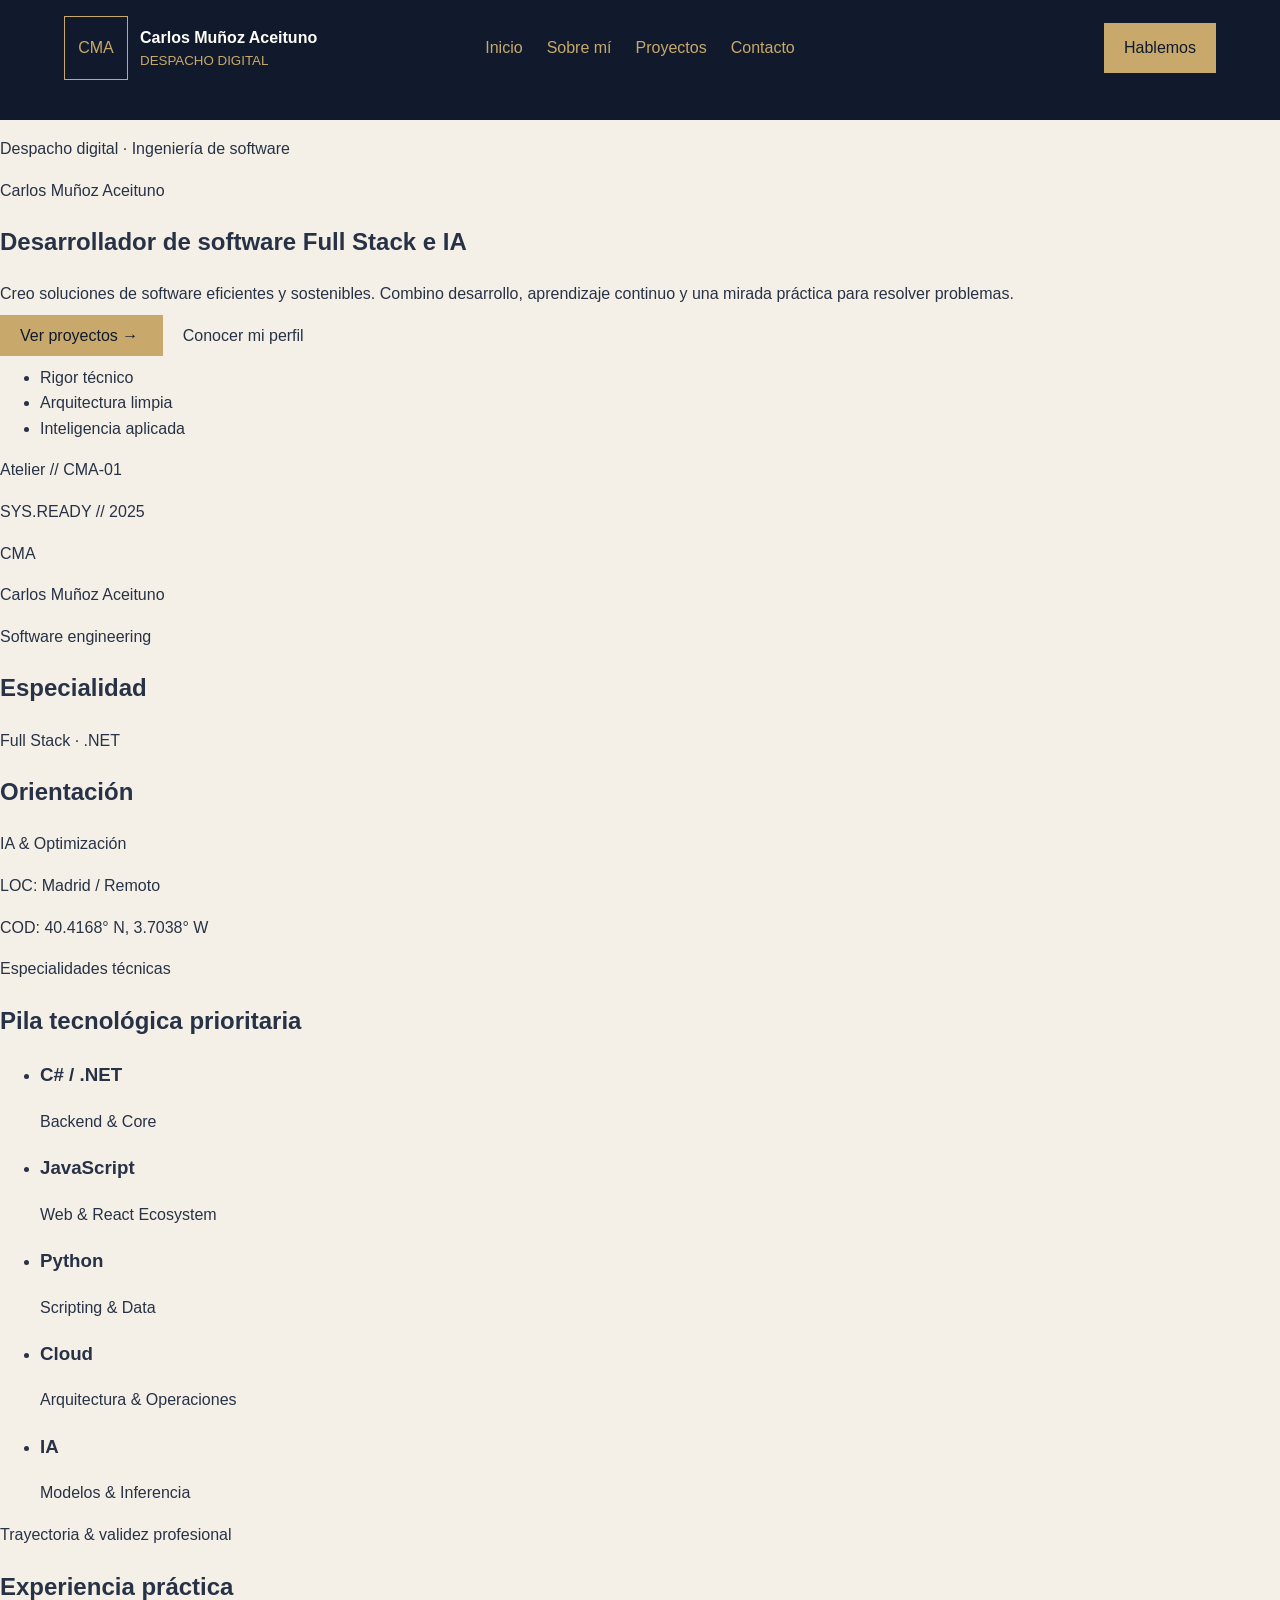
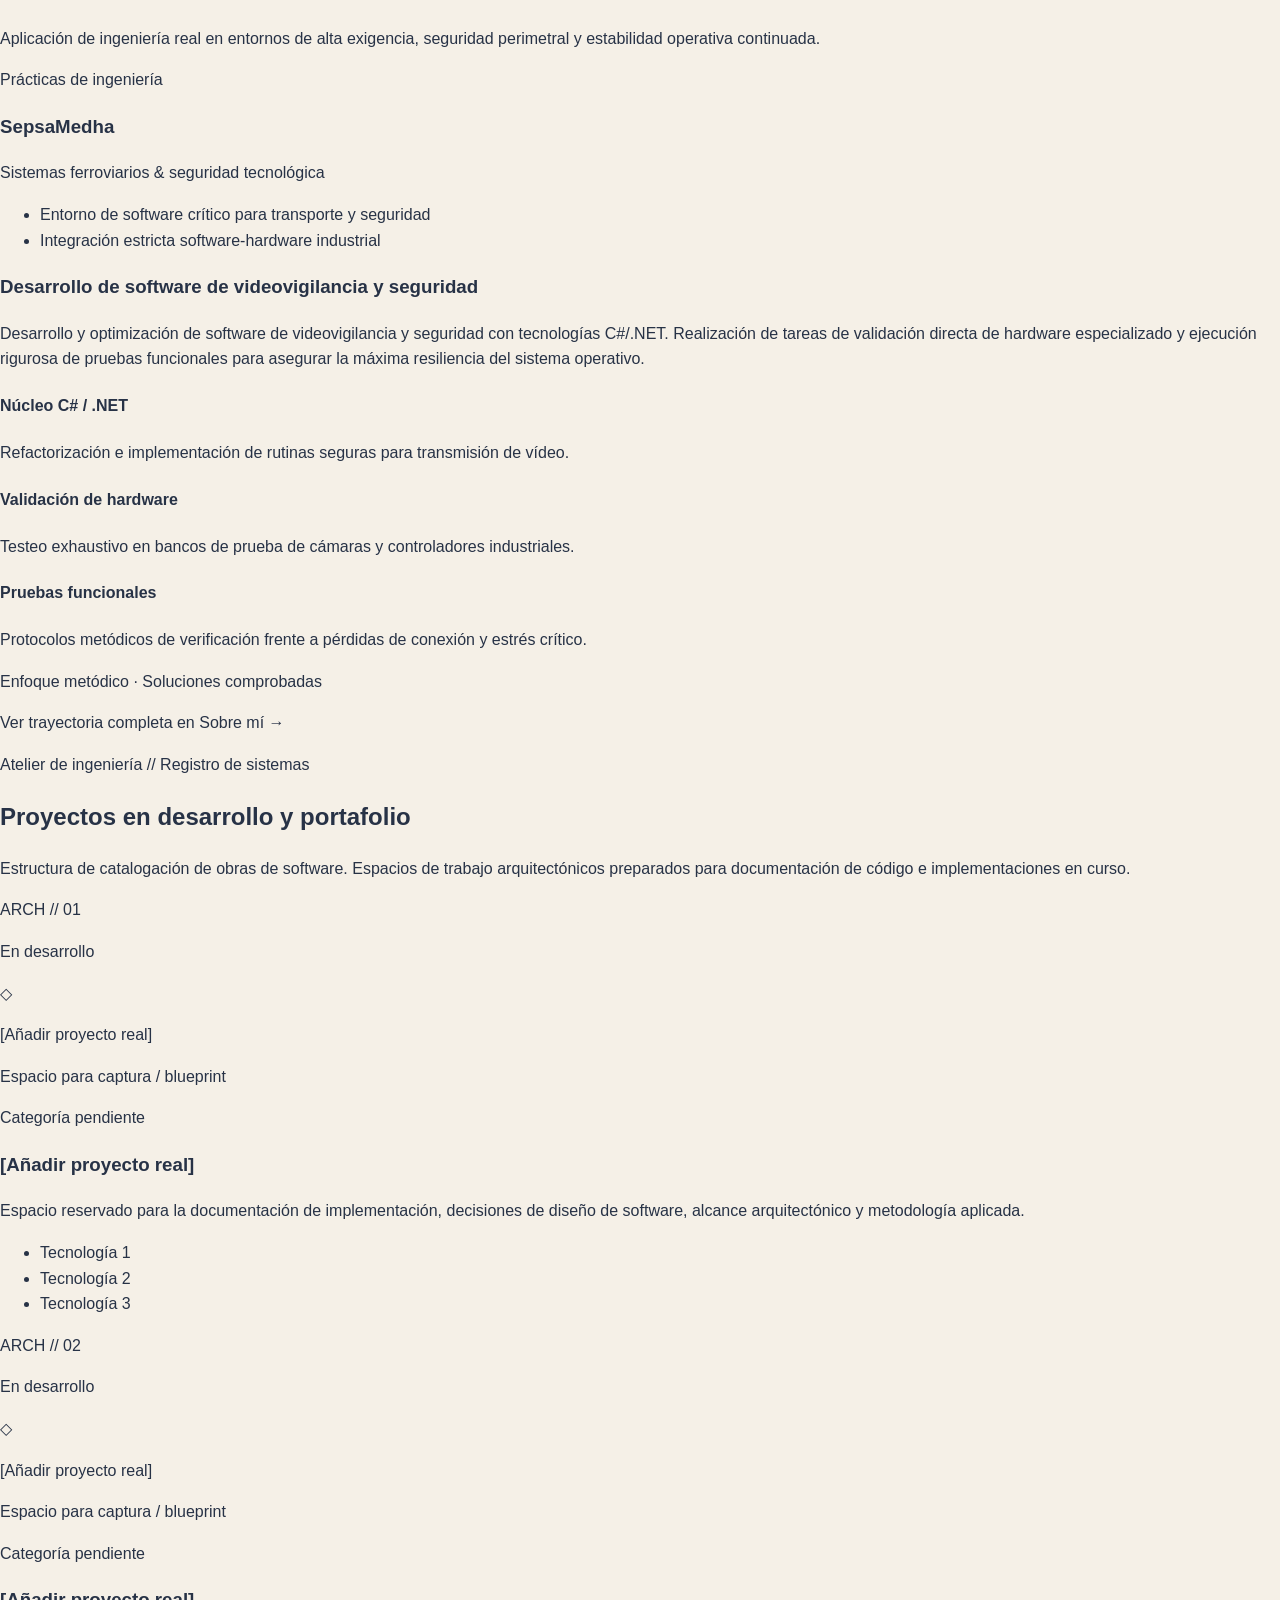
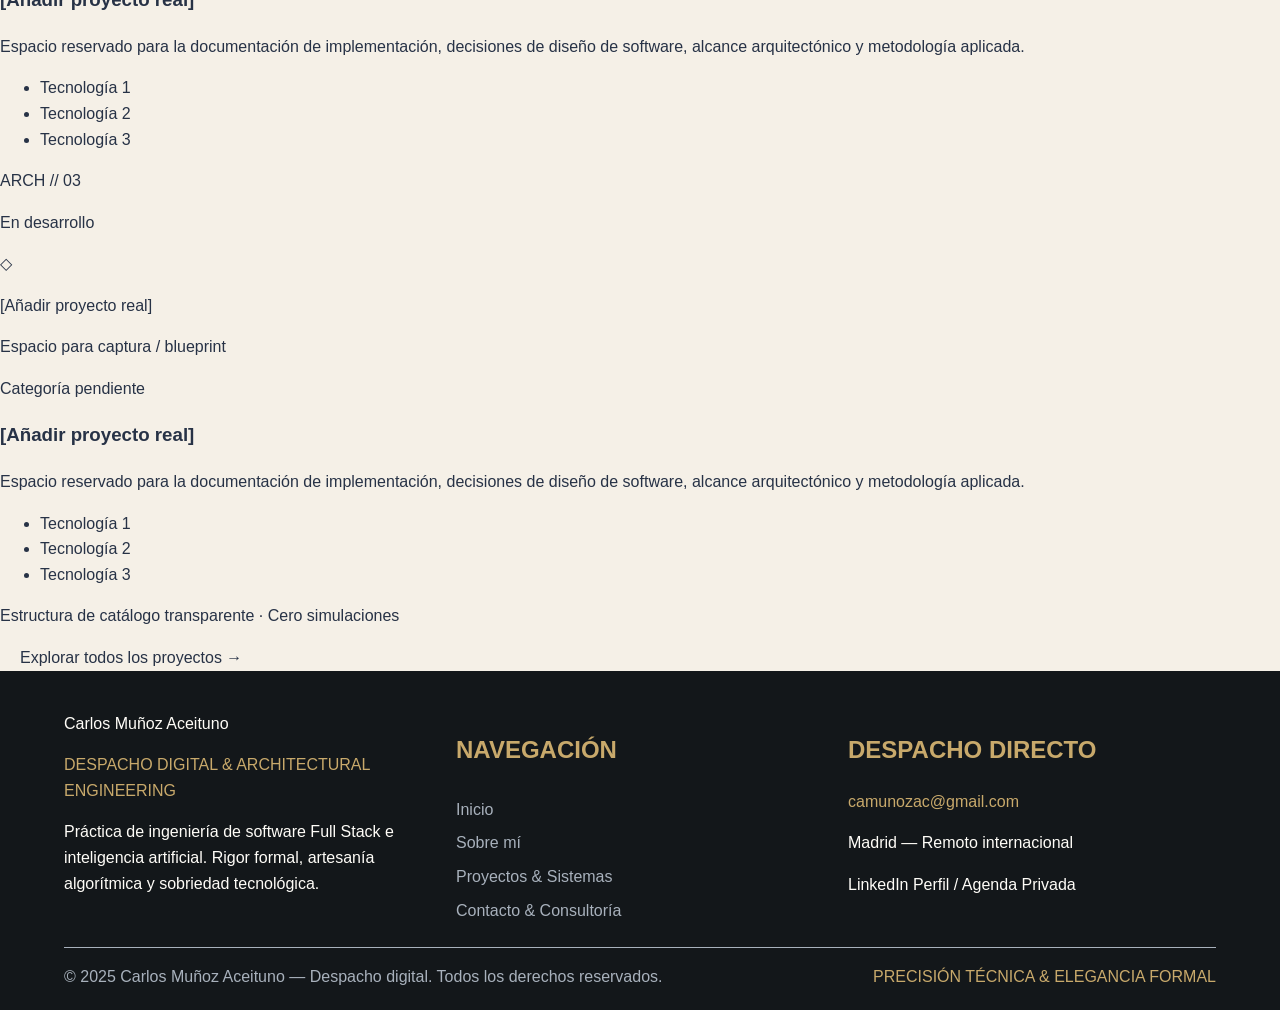
<file: index.html>
<!DOCTYPE html>
<html lang="es">
<head>
  <meta charset="UTF-8">
  <meta name="viewport" content="width=device-width, initial-scale=1.0">
  <meta
    name="description"
    content="Portfolio de Carlos Muñoz Aceituno, desarrollador de software Full Stack e IA."
  >
  <title>Inicio | Carlos Muñoz Aceituno</title>
  <link rel="stylesheet" href="css/style.css">
</head>
<body>
  <!-- Cabecera principal y navegación del portfolio. -->
  <header class="cabecera">
    <a class="marca" href="index.html" aria-label="Carlos Muñoz Aceituno, página de inicio">
      <span class="marca-monograma" aria-hidden="true">CMA</span>
      <span class="marca-nombre">
        <strong>Carlos Muñoz Aceituno</strong>
        <small>Despacho digital</small>
      </span>
    </a>

    <nav class="navegacion" aria-label="Navegación principal">
      <a href="index.html" aria-current="page">Inicio</a>
      <a href="sobre-mi.html">Sobre mí</a>
      <a href="proyectos.html">Proyectos</a>
      <a href="contacto.html">Contacto</a>
    </nav>

    <a class="boton boton-principal" href="contacto.html">Hablemos</a>

    <!-- Icono decorativo del perfil; se representará con CSS. -->
    <a class="perfil-enlace" href="sobre-mi.html" aria-label="Ver mi perfil">
      <span class="perfil-icono" aria-hidden="true"></span>
    </a>
  </header>

  <main>
    <!-- Presentación principal y panel de identidad profesional. -->
    <section class="portada" aria-labelledby="titulo-principal">
      <div class="portada-contenido">
        <p class="sobretitulo">Despacho digital · Ingeniería de software</p>
        <p class="portada-firma">Carlos Muñoz Aceituno</p>

        <h1 id="titulo-principal">
          Desarrollador de software
          <span>Full Stack e IA</span>
        </h1>

        <p class="portada-descripcion">
          Creo soluciones de software eficientes y sostenibles. Combino
          desarrollo, aprendizaje continuo y una mirada práctica para resolver
          problemas.
        </p>

        <div class="portada-acciones">
          <a class="boton boton-principal" href="proyectos.html">
            Ver proyectos <span aria-hidden="true">→</span>
          </a>
          <a class="boton boton-secundario" href="sobre-mi.html">
            Conocer mi perfil
          </a>
        </div>

        <ul class="portada-valores" aria-label="Principios profesionales">
          <li>Rigor técnico</li>
          <li>Arquitectura limpia</li>
          <li>Inteligencia aplicada</li>
        </ul>
      </div>

      <aside
        class="panel-identidad"
        aria-label="Monograma CMA y nombre de Carlos Muñoz Aceituno"
      >
        <div class="panel-identidad-encabezado">
          <p>Atelier // CMA-01</p>
          <p>SYS.READY // 2025</p>
        </div>

        <div class="panel-identidad-grafica">
          <span class="panel-identidad-monograma" aria-hidden="true">CMA</span>
          <p class="panel-identidad-nombre">Carlos Muñoz Aceituno</p>
          <p class="panel-identidad-profesion">Software engineering</p>
        </div>

        <div class="panel-identidad-datos">
          <div>
            <h2>Especialidad</h2>
            <p>Full Stack · .NET</p>
          </div>
          <div>
            <h2>Orientación</h2>
            <p>IA &amp; Optimización</p>
          </div>
        </div>

        <div class="panel-identidad-ubicacion">
          <p>LOC: Madrid / Remoto</p>
          <p>COD: 40.4168° N, 3.7038° W</p>
        </div>
      </aside>
    </section>

    <!-- Resumen de las áreas técnicas principales. -->
    <section class="especialidades" aria-labelledby="titulo-especialidades">
      <div class="especialidades-intro">
        <p class="sobretitulo">Especialidades técnicas</p>
        <h2 id="titulo-especialidades">Pila tecnológica prioritaria</h2>
      </div>

      <ul class="especialidades-lista">
        <li class="especialidad">
          <h3>C# / .NET</h3>
          <p>Backend &amp; Core</p>
        </li>
        <li class="especialidad">
          <h3>JavaScript</h3>
          <p>Web &amp; React Ecosystem</p>
        </li>
        <li class="especialidad">
          <h3>Python</h3>
          <p>Scripting &amp; Data</p>
        </li>
        <li class="especialidad">
          <h3>Cloud</h3>
          <p>Arquitectura &amp; Operaciones</p>
        </li>
        <li class="especialidad">
          <h3>IA</h3>
          <p>Modelos &amp; Inferencia</p>
        </li>
      </ul>
    </section>

    <!-- Experiencia profesional en SepsaMedha. -->
    <section class="experiencia-resumen" aria-labelledby="titulo-experiencia">
      <div class="seccion-encabezado">
        <div>
          <p class="sobretitulo">Trayectoria &amp; validez profesional</p>
          <h2 id="titulo-experiencia">Experiencia práctica</h2>
        </div>
        <p class="seccion-descripcion">
          Aplicación de ingeniería real en entornos de alta exigencia,
          seguridad perimetral y estabilidad operativa continuada.
        </p>
      </div>

      <article class="experiencia-tarjeta">
        <div class="experiencia-empresa">
          <p class="sobretitulo">Prácticas de ingeniería</p>
          <h3>SepsaMedha</h3>
          <p class="experiencia-sector">
            Sistemas ferroviarios &amp; seguridad tecnológica
          </p>

          <ul class="experiencia-contexto">
            <li>Entorno de software crítico para transporte y seguridad</li>
            <li>Integración estricta software-hardware industrial</li>
          </ul>
        </div>

        <div class="experiencia-detalle">
          <div class="experiencia-descripcion">
            <h3>Desarrollo de software de videovigilancia y seguridad</h3>
            <p>
              Desarrollo y optimización de software de videovigilancia y
              seguridad con tecnologías C#/.NET. Realización de tareas de
              validación directa de hardware especializado y ejecución
              rigurosa de pruebas funcionales para asegurar la máxima
              resiliencia del sistema operativo.
            </p>
          </div>

          <div class="experiencia-areas">
            <article class="experiencia-area">
              <h4>Núcleo C# / .NET</h4>
              <p>
                Refactorización e implementación de rutinas seguras para
                transmisión de vídeo.
              </p>
            </article>

            <article class="experiencia-area">
              <h4>Validación de hardware</h4>
              <p>
                Testeo exhaustivo en bancos de prueba de cámaras y
                controladores industriales.
              </p>
            </article>

            <article class="experiencia-area">
              <h4>Pruebas funcionales</h4>
              <p>
                Protocolos metódicos de verificación frente a pérdidas de
                conexión y estrés crítico.
              </p>
            </article>
          </div>

          <div class="experiencia-pie">
            <p>Enfoque metódico · Soluciones comprobadas</p>
            <a href="sobre-mi.html">
              Ver trayectoria completa en Sobre mí
              <span aria-hidden="true">→</span>
            </a>
          </div>
        </div>
      </article>
    </section>

    <!-- Catálogo de proyectos personales y académicos. -->
    <section class="proyectos-resumen" aria-labelledby="titulo-proyectos">
      <div class="seccion-encabezado">
        <div>
          <p class="sobretitulo">Atelier de ingeniería // Registro de sistemas</p>
          <h2 id="titulo-proyectos">Proyectos en desarrollo y portafolio</h2>
        </div>
        <p class="seccion-descripcion">
          Estructura de catalogación de obras de software. Espacios de trabajo
          arquitectónicos preparados para documentación de código e
          implementaciones en curso.
        </p>
      </div>

      <div class="proyectos-lista">
        <article class="tarjeta-proyecto">
          <div class="tarjeta-proyecto-encabezado">
            <p>ARCH // 01</p>
            <p class="proyecto-estado">En desarrollo</p>
          </div>

          <div class="proyecto-imagen-pendiente">
            <span class="proyecto-icono" aria-hidden="true">◇</span>
            <p>[Añadir proyecto real]</p>
            <p>Espacio para captura / blueprint</p>
          </div>

          <div class="tarjeta-proyecto-contenido">
            <p class="proyecto-categoria">Categoría pendiente</p>
            <h3>[Añadir proyecto real]</h3>
            <p>
              Espacio reservado para la documentación de implementación,
              decisiones de diseño de software, alcance arquitectónico y
              metodología aplicada.
            </p>

            <ul class="proyecto-tecnologias" aria-label="Tecnologías del proyecto">
              <li>Tecnología 1</li>
              <li>Tecnología 2</li>
              <li>Tecnología 3</li>
            </ul>
          </div>
        </article>

        <article class="tarjeta-proyecto">
          <div class="tarjeta-proyecto-encabezado">
            <p>ARCH // 02</p>
            <p class="proyecto-estado">En desarrollo</p>
          </div>

          <div class="proyecto-imagen-pendiente">
            <span class="proyecto-icono" aria-hidden="true">◇</span>
            <p>[Añadir proyecto real]</p>
            <p>Espacio para captura / blueprint</p>
          </div>

          <div class="tarjeta-proyecto-contenido">
            <p class="proyecto-categoria">Categoría pendiente</p>
            <h3>[Añadir proyecto real]</h3>
            <p>
              Espacio reservado para la documentación de implementación,
              decisiones de diseño de software, alcance arquitectónico y
              metodología aplicada.
            </p>

            <ul class="proyecto-tecnologias" aria-label="Tecnologías del proyecto">
              <li>Tecnología 1</li>
              <li>Tecnología 2</li>
              <li>Tecnología 3</li>
            </ul>
          </div>
        </article>

        <article class="tarjeta-proyecto">
          <div class="tarjeta-proyecto-encabezado">
            <p>ARCH // 03</p>
            <p class="proyecto-estado">En desarrollo</p>
          </div>

          <div class="proyecto-imagen-pendiente">
            <span class="proyecto-icono" aria-hidden="true">◇</span>
            <p>[Añadir proyecto real]</p>
            <p>Espacio para captura / blueprint</p>
          </div>

          <div class="tarjeta-proyecto-contenido">
            <p class="proyecto-categoria">Categoría pendiente</p>
            <h3>[Añadir proyecto real]</h3>
            <p>
              Espacio reservado para la documentación de implementación,
              decisiones de diseño de software, alcance arquitectónico y
              metodología aplicada.
            </p>

            <ul class="proyecto-tecnologias" aria-label="Tecnologías del proyecto">
              <li>Tecnología 1</li>
              <li>Tecnología 2</li>
              <li>Tecnología 3</li>
            </ul>
          </div>
        </article>
      </div>

      <div class="proyectos-pie">
        <p>Estructura de catálogo transparente · Cero simulaciones</p>
        <a class="boton boton-secundario" href="proyectos.html">
          Explorar todos los proyectos <span aria-hidden="true">→</span>
        </a>
      </div>
    </section>
  </main>

  <!-- Pie de página con identidad, navegación y datos de contacto. -->
  <footer class="pie">
    <div class="pie-identidad">
      <a class="pie-nombre" href="index.html">Carlos Muñoz Aceituno</a>
      <p class="pie-especialidad">
        Despacho digital &amp; architectural engineering
      </p>
      <p>
        Práctica de ingeniería de software Full Stack e inteligencia artificial.
        Rigor formal, artesanía algorítmica y sobriedad tecnológica.
      </p>
    </div>

    <nav class="pie-navegacion" aria-label="Navegación del pie de página">
      <h2>Navegación</h2>
      <a href="index.html">Inicio</a>
      <a href="sobre-mi.html">Sobre mí</a>
      <a href="proyectos.html">Proyectos &amp; Sistemas</a>
      <a href="contacto.html">Contacto &amp; Consultoría</a>
    </nav>

    <div class="pie-contacto">
      <h2>Despacho directo</h2>
      <a href="mailto:camunozac@gmail.com">camunozac@gmail.com</a>
      <p>Madrid — Remoto internacional</p>

      <!-- Añadir los enlaces definitivos cuando estén confirmados. -->
      <div class="pie-enlaces-pendientes">
        <span>LinkedIn Perfil</span>
        <span aria-hidden="true">/</span>
        <span>Agenda Privada</span>
      </div>
    </div>

    <div class="pie-legal">
      <p>© 2025 Carlos Muñoz Aceituno — Despacho digital. Todos los derechos reservados.</p>
      <p>Precisión técnica &amp; elegancia formal</p>
    </div>
  </footer>
</body>
</html>
</file>
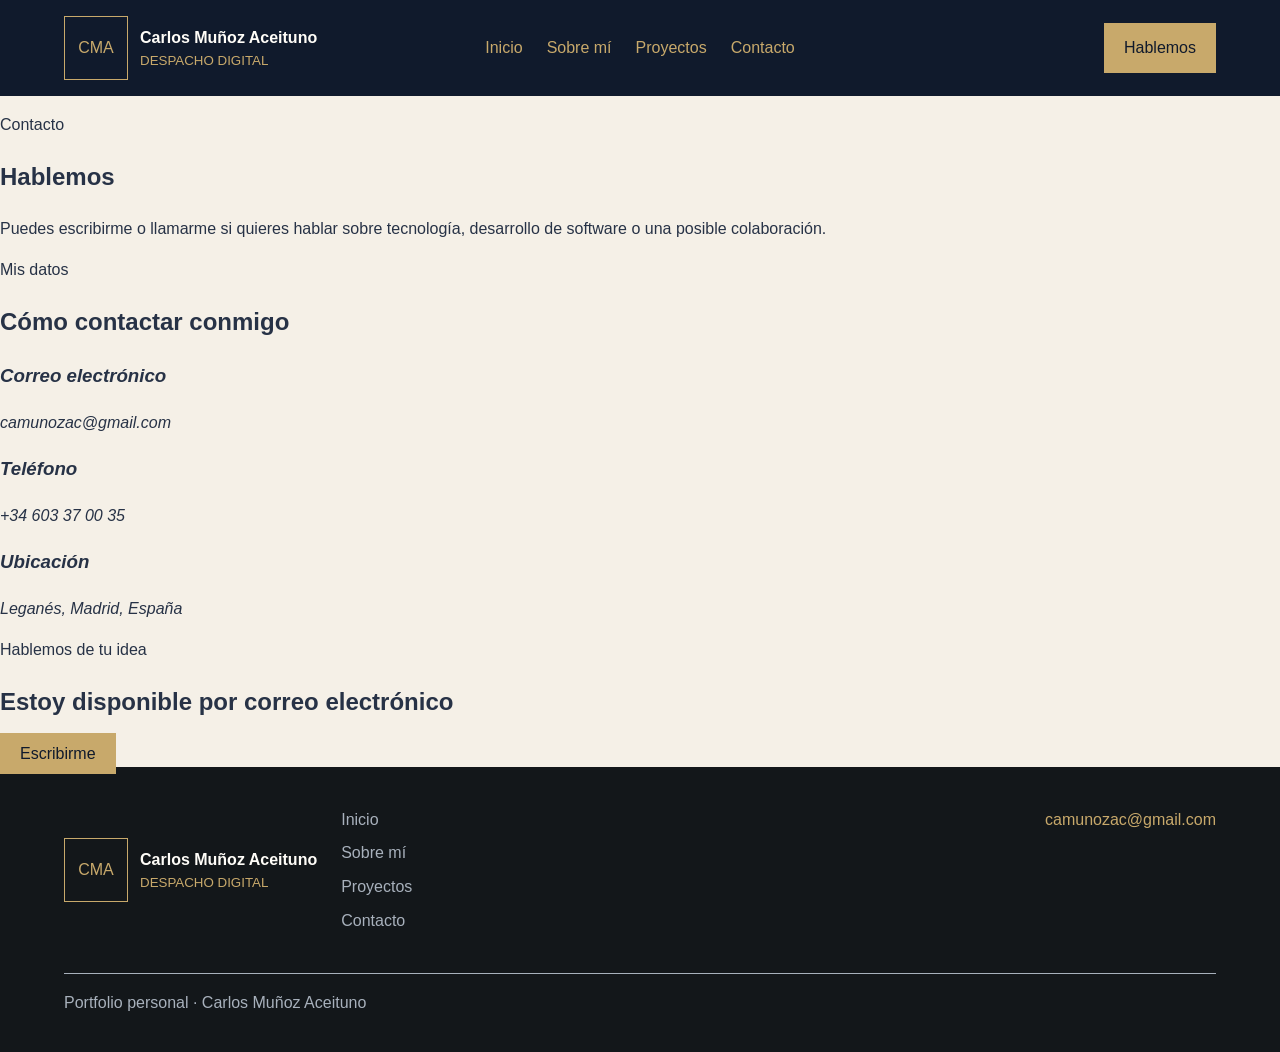
<file: contacto.html>
<!DOCTYPE html>
<html lang="es">
<head>
  <meta charset="UTF-8">
  <meta name="viewport" content="width=device-width, initial-scale=1.0">
  <meta
    name="description"
    content="Información de contacto de Carlos Muñoz Aceituno."
  >
  <title>Contacto | Carlos Muñoz Aceituno</title>
  <link rel="stylesheet" href="css/style.css">
</head>
<body>
  <!-- Cabecera común con la identidad y la navegación del portfolio. -->
  <header class="cabecera">
    <a class="marca" href="index.html" aria-label="Carlos Muñoz, página de inicio">
      <span class="marca-monograma" aria-hidden="true">CMA</span>
      <span class="marca-nombre">
        <strong>Carlos Muñoz Aceituno</strong>
        <small>DESPACHO DIGITAL</small>
      </span>
    </a>

    <nav class="navegacion" aria-label="Navegación principal">
      <a href="index.html">Inicio</a>
      <a href="sobre-mi.html">Sobre mí</a>
      <a href="proyectos.html">Proyectos</a>
      <a href="contacto.html" aria-current="page">Contacto</a>
    </nav>

    <a class="boton boton-principal" href="mailto:camunozac@gmail.com">
      Hablemos
    </a>
  </header>

  <main>
    <!-- Presentación de la página de contacto. -->
    <section class="contacto-intro" aria-labelledby="titulo-principal">
      <p class="sobretitulo">Contacto</p>
      <h1 id="titulo-principal">Hablemos</h1>
      <p class="contacto-intro-resumen">
        Puedes escribirme o llamarme si quieres hablar sobre tecnología,
        desarrollo de software o una posible colaboración.
      </p>
    </section>

    <!-- Datos de contacto facilitados en el currículum. -->
    <section class="contacto-datos" aria-labelledby="titulo-datos">
      <div class="seccion-encabezado">
        <div>
          <p class="sobretitulo">Mis datos</p>
          <h2 id="titulo-datos">Cómo contactar conmigo</h2>
        </div>
      </div>

      <address class="contacto-opciones">
        <article class="contacto-opcion">
          <h3>Correo electrónico</h3>
          <p>
            <a href="mailto:camunozac@gmail.com">camunozac@gmail.com</a>
          </p>
        </article>

        <article class="contacto-opcion">
          <h3>Teléfono</h3>
          <p>
            <a href="tel:+34603370035">+34 603 37 00 35</a>
          </p>
        </article>

        <article class="contacto-opcion">
          <h3>Ubicación</h3>
          <p>Leganés, Madrid, España</p>
        </article>
      </address>
    </section>

    <!-- Acceso directo para redactar un correo electrónico. -->
    <section class="contacto-llamada" aria-labelledby="titulo-llamada">
      <div>
        <p class="sobretitulo">Hablemos de tu idea</p>
        <h2 id="titulo-llamada">Estoy disponible por correo electrónico</h2>
      </div>
      <a class="boton boton-principal" href="mailto:camunozac@gmail.com">
        Escribirme
      </a>
    </section>
  </main>

  <!-- Pie común con enlaces y correo de contacto. -->
  <footer class="pie">
    <a class="marca" href="index.html" aria-label="Carlos Muñoz, volver al inicio">
      <span class="marca-monograma" aria-hidden="true">CMA</span>
      <span class="marca-nombre">
        <strong>Carlos Muñoz Aceituno</strong>
        <small>DESPACHO DIGITAL</small>
      </span>
    </a>

    <nav class="pie-navegacion" aria-label="Navegación del pie de página">
      <a href="index.html">Inicio</a>
      <a href="sobre-mi.html">Sobre mí</a>
      <a href="proyectos.html">Proyectos</a>
      <a href="contacto.html" aria-current="page">Contacto</a>
    </nav>

    <a class="pie-correo" href="mailto:camunozac@gmail.com">
      camunozac@gmail.com
    </a>

    <p class="pie-credito">Portfolio personal · Carlos Muñoz Aceituno</p>
  </footer>
</body>
</html>
</file>
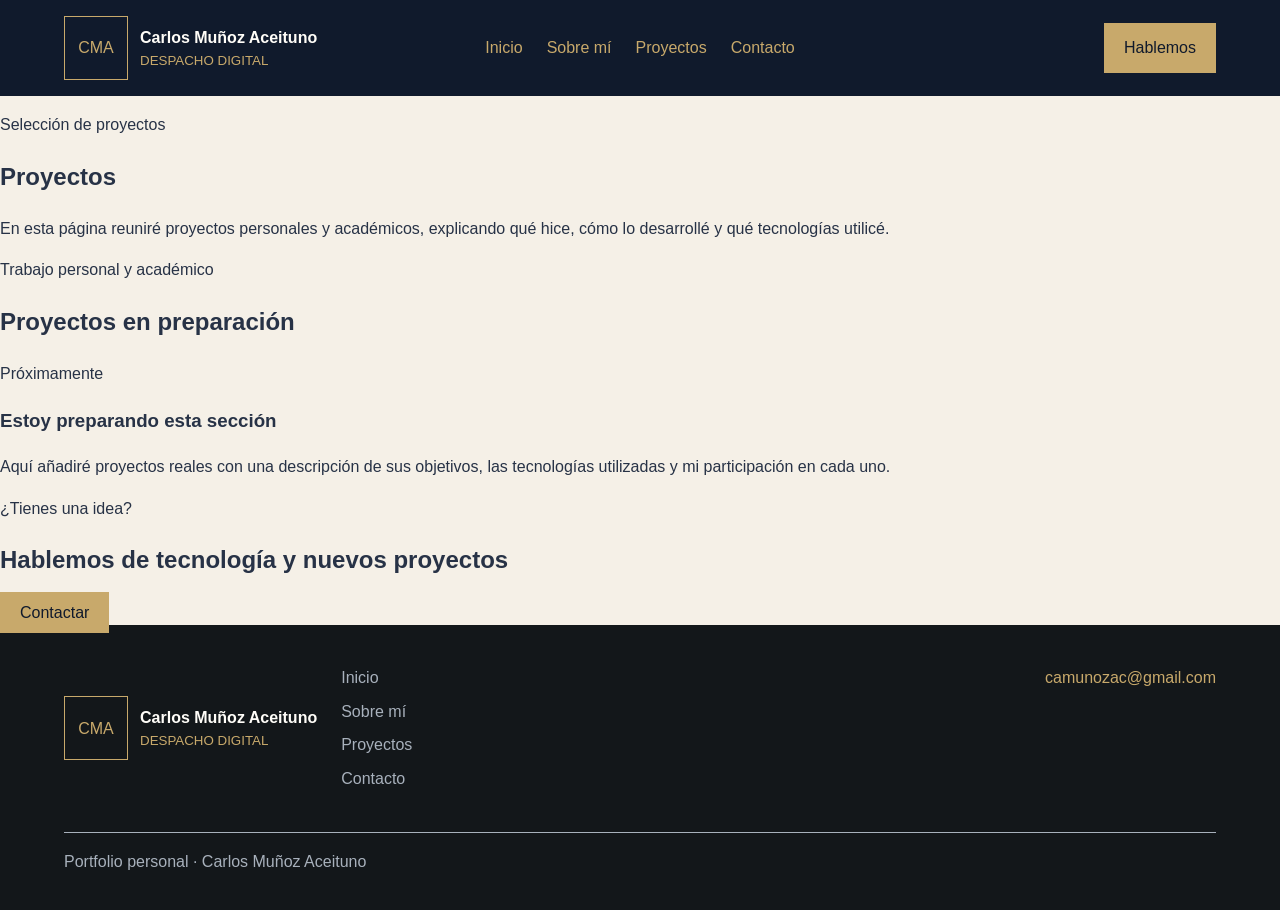
<file: proyectos.html>
<!DOCTYPE html>
<html lang="es">
<head>
  <meta charset="UTF-8">
  <meta name="viewport" content="width=device-width, initial-scale=1.0">
  <meta
    name="description"
    content="Proyectos personales y académicos de Carlos Muñoz Aceituno."
  >
  <title>Proyectos | Carlos Muñoz Aceituno</title>
  <link rel="stylesheet" href="css/style.css">
</head>
<body>
  <!-- Cabecera común con la identidad y la navegación del portfolio. -->
  <header class="cabecera">
    <a class="marca" href="index.html" aria-label="Carlos Muñoz, página de inicio">
      <span class="marca-monograma" aria-hidden="true">CMA</span>
      <span class="marca-nombre">
        <strong>Carlos Muñoz Aceituno</strong>
        <small>DESPACHO DIGITAL</small>
      </span>
    </a>

    <nav class="navegacion" aria-label="Navegación principal">
      <a href="index.html">Inicio</a>
      <a href="sobre-mi.html">Sobre mí</a>
      <a href="proyectos.html" aria-current="page">Proyectos</a>
      <a href="contacto.html">Contacto</a>
    </nav>

    <a class="boton boton-principal" href="contacto.html">Hablemos</a>
  </header>

  <main>
    <!-- Presentación de la sección de proyectos. -->
    <section class="proyectos-intro" aria-labelledby="titulo-principal">
      <p class="sobretitulo">Selección de proyectos</p>
      <h1 id="titulo-principal">Proyectos</h1>
      <p class="proyectos-intro-resumen">
        En esta página reuniré proyectos personales y académicos, explicando
        qué hice, cómo lo desarrollé y qué tecnologías utilicé.
      </p>
    </section>

    <!-- Espacio reservado hasta seleccionar los proyectos que se mostrarán. -->
    <section class="proyectos-lista" aria-labelledby="titulo-proyectos">
      <div class="seccion-encabezado">
        <div>
          <p class="sobretitulo">Trabajo personal y académico</p>
          <h2 id="titulo-proyectos">Proyectos en preparación</h2>
        </div>
      </div>

      <article class="proyectos-vacio">
        <p class="proyectos-vacio-etiqueta">Próximamente</p>
        <h3>Estoy preparando esta sección</h3>
        <p>
          Aquí añadiré proyectos reales con una descripción de sus objetivos,
          las tecnologías utilizadas y mi participación en cada uno.
        </p>
      </article>
    </section>

    <!-- Enlace final a la página de contacto. -->
    <section class="llamada-contacto" aria-labelledby="titulo-contacto">
      <div>
        <p class="sobretitulo">¿Tienes una idea?</p>
        <h2 id="titulo-contacto">Hablemos de tecnología y nuevos proyectos</h2>
      </div>
      <a class="boton boton-principal" href="contacto.html">Contactar</a>
    </section>
  </main>

  <!-- Pie común con enlaces y correo de contacto. -->
  <footer class="pie">
    <a class="marca" href="index.html" aria-label="Carlos Muñoz, volver al inicio">
      <span class="marca-monograma" aria-hidden="true">CMA</span>
      <span class="marca-nombre">
        <strong>Carlos Muñoz Aceituno</strong>
        <small>DESPACHO DIGITAL</small>
      </span>
    </a>

    <nav class="pie-navegacion" aria-label="Navegación del pie de página">
      <a href="index.html">Inicio</a>
      <a href="sobre-mi.html">Sobre mí</a>
      <a href="proyectos.html" aria-current="page">Proyectos</a>
      <a href="contacto.html">Contacto</a>
    </nav>

    <a class="pie-correo" href="mailto:camunozac@gmail.com">
      camunozac@gmail.com
    </a>

    <p class="pie-credito">Portfolio personal · Carlos Muñoz Aceituno</p>
  </footer>
</body>
</html>
</file>
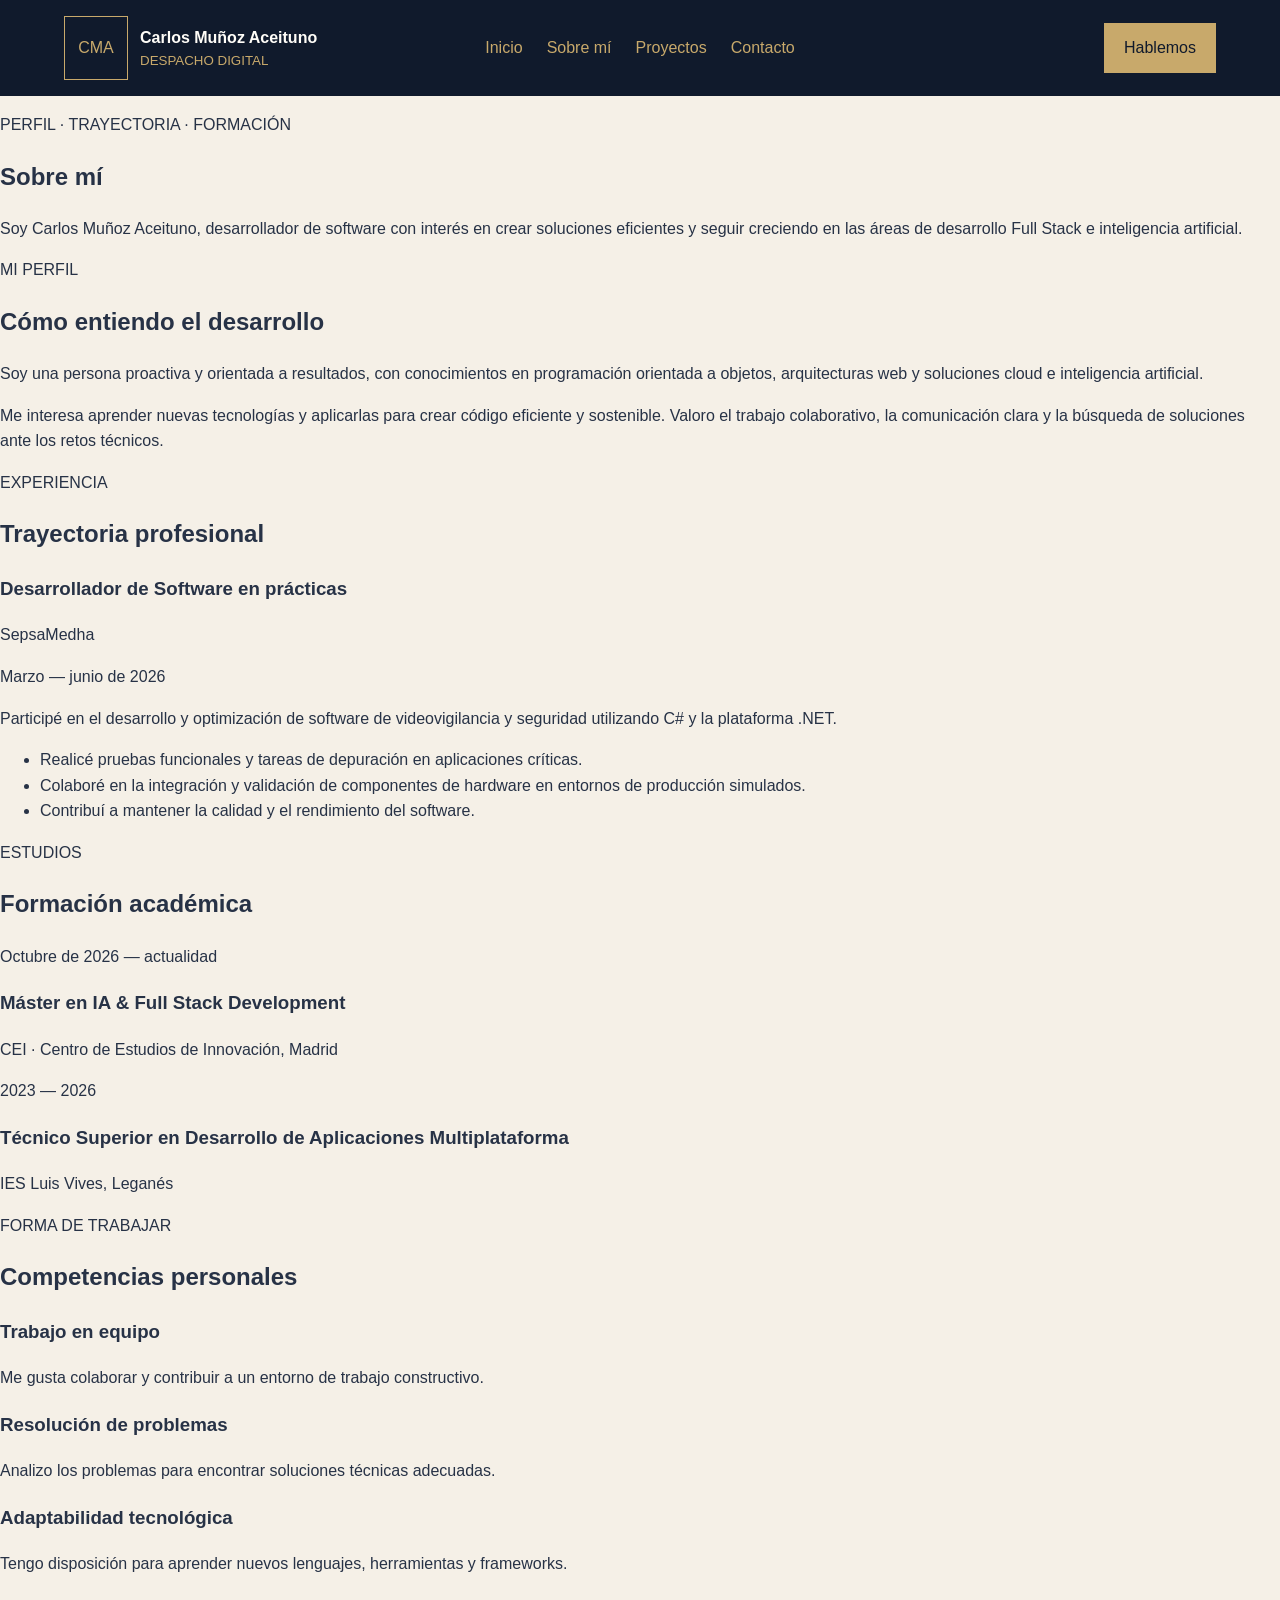
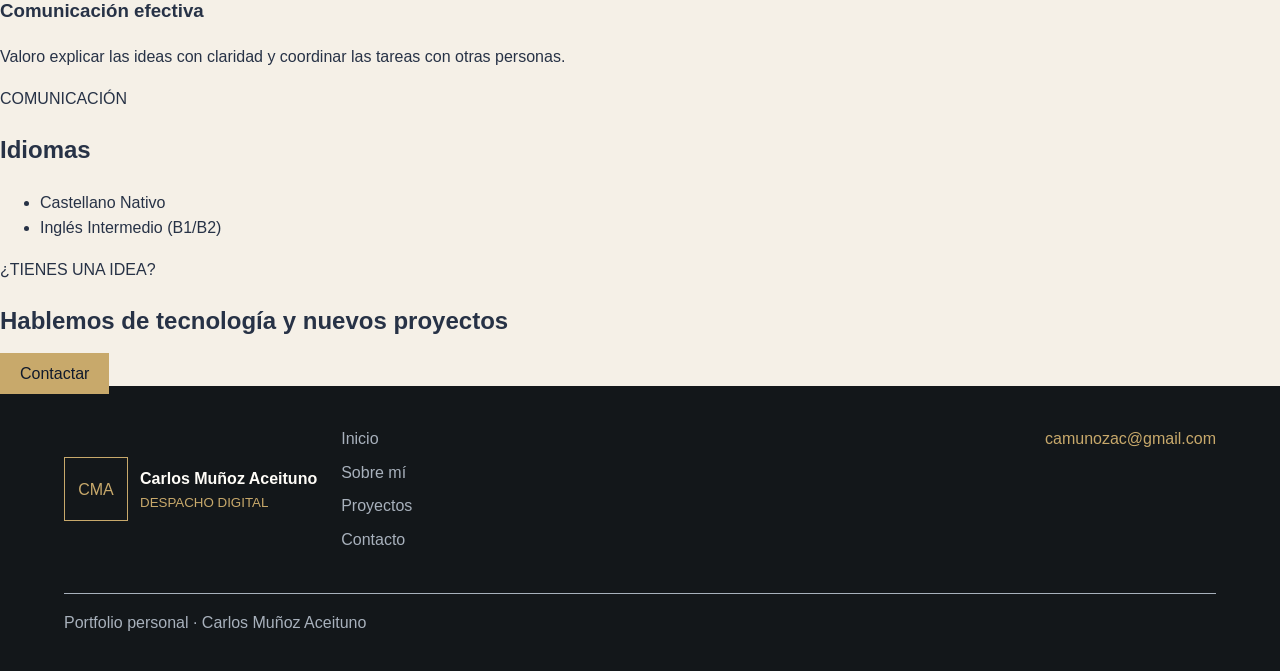
<file: sobre-mi.html>
<!DOCTYPE html>
<html lang="es">
<head>
  <meta charset="UTF-8">
  <meta name="viewport" content="width=device-width, initial-scale=1.0">
  <meta
    name="description"
    content="Conoce la trayectoria, formación y perfil profesional de Carlos Muñoz Aceituno."
  >
  <title>Sobre mí | Carlos Muñoz Aceituno</title>
  <link rel="stylesheet" href="css/style.css">
</head>
<body>
  <!-- Cabecera común con la identidad y la navegación del portfolio. -->
  <header class="cabecera">
    <a class="marca" href="index.html" aria-label="Carlos Muñoz, página de inicio">
      <span class="marca-monograma" aria-hidden="true">CMA</span>
      <span class="marca-nombre">
        <strong>Carlos Muñoz Aceituno</strong>
        <small>DESPACHO DIGITAL</small>
      </span>
    </a>

    <nav class="navegacion" aria-label="Navegación principal">
      <a href="index.html">Inicio</a>
      <a href="sobre-mi.html" aria-current="page">Sobre mí</a>
      <a href="proyectos.html">Proyectos</a>
      <a href="contacto.html">Contacto</a>
    </nav>

    <a class="boton boton-principal" href="contacto.html">Hablemos</a>
  </header>

  <main>
    <!-- Presentación de la página y resumen del perfil profesional. -->
    <section class="sobre-mi-portada" aria-labelledby="titulo-principal">
      <p class="sobretitulo">PERFIL · TRAYECTORIA · FORMACIÓN</p>
      <h1 id="titulo-principal">Sobre mí</h1>
      <p class="sobre-mi-portada-resumen">
        Soy Carlos Muñoz Aceituno, desarrollador de software con interés en
        crear soluciones eficientes y seguir creciendo en las áreas de
        desarrollo Full Stack e inteligencia artificial.
      </p>
    </section>

    <!-- Perfil profesional ampliado a partir de la información del currículum. -->
    <section class="perfil" aria-labelledby="titulo-perfil">
      <div class="seccion-encabezado">
        <div>
          <p class="sobretitulo">MI PERFIL</p>
          <h2 id="titulo-perfil">Cómo entiendo el desarrollo</h2>
        </div>
      </div>

      <div class="perfil-contenido">
        <p>
          Soy una persona proactiva y orientada a resultados, con conocimientos
          en programación orientada a objetos, arquitecturas web y soluciones
          cloud e inteligencia artificial.
        </p>
        <p>
          Me interesa aprender nuevas tecnologías y aplicarlas para crear
          código eficiente y sostenible. Valoro el trabajo colaborativo, la
          comunicación clara y la búsqueda de soluciones ante los retos
          técnicos.
        </p>
      </div>
    </section>

    <!-- Experiencia laboral descrita en el currículum. -->
    <section class="trayectoria" aria-labelledby="titulo-trayectoria">
      <div class="seccion-encabezado">
        <div>
          <p class="sobretitulo">EXPERIENCIA</p>
          <h2 id="titulo-trayectoria">Trayectoria profesional</h2>
        </div>
      </div>

      <article class="experiencia">
        <div class="experiencia-encabezado">
          <div>
            <h3>Desarrollador de Software en prácticas</h3>
            <p class="experiencia-empresa">SepsaMedha</p>
          </div>
          <p class="experiencia-periodo">Marzo — junio de 2026</p>
        </div>

        <p>
          Participé en el desarrollo y optimización de software de
          videovigilancia y seguridad utilizando C# y la plataforma .NET.
        </p>

        <ul class="experiencia-tareas">
          <li>
            Realicé pruebas funcionales y tareas de depuración en aplicaciones
            críticas.
          </li>
          <li>
            Colaboré en la integración y validación de componentes de hardware
            en entornos de producción simulados.
          </li>
          <li>
            Contribuí a mantener la calidad y el rendimiento del software.
          </li>
        </ul>
      </article>
    </section>

    <!-- Estudios y formación académica. -->
    <section class="formacion" aria-labelledby="titulo-formacion">
      <div class="seccion-encabezado">
        <div>
          <p class="sobretitulo">ESTUDIOS</p>
          <h2 id="titulo-formacion">Formación académica</h2>
        </div>
      </div>

      <div class="formacion-lista">
        <article class="formacion-item">
          <p class="formacion-periodo">Octubre de 2026 — actualidad</p>
          <h3>Máster en IA &amp; Full Stack Development</h3>
          <p>CEI · Centro de Estudios de Innovación, Madrid</p>
        </article>

        <article class="formacion-item">
          <p class="formacion-periodo">2023 — 2026</p>
          <h3>
            Técnico Superior en Desarrollo de Aplicaciones Multiplataforma
          </h3>
          <p>IES Luis Vives, Leganés</p>
        </article>
      </div>
    </section>

    <!-- Competencias personales mencionadas en el currículum. -->
    <section class="competencias" aria-labelledby="titulo-competencias">
      <div class="seccion-encabezado">
        <div>
          <p class="sobretitulo">FORMA DE TRABAJAR</p>
          <h2 id="titulo-competencias">Competencias personales</h2>
        </div>
      </div>

      <div class="competencias-rejilla">
        <article class="competencia">
          <h3>Trabajo en equipo</h3>
          <p>
            Me gusta colaborar y contribuir a un entorno de trabajo
            constructivo.
          </p>
        </article>

        <article class="competencia">
          <h3>Resolución de problemas</h3>
          <p>
            Analizo los problemas para encontrar soluciones técnicas
            adecuadas.
          </p>
        </article>

        <article class="competencia">
          <h3>Adaptabilidad tecnológica</h3>
          <p>
            Tengo disposición para aprender nuevos lenguajes, herramientas y
            frameworks.
          </p>
        </article>

        <article class="competencia">
          <h3>Comunicación efectiva</h3>
          <p>
            Valoro explicar las ideas con claridad y coordinar las tareas con
            otras personas.
          </p>
        </article>
      </div>
    </section>

    <!-- Idiomas indicados en el currículum. -->
    <section class="idiomas" aria-labelledby="titulo-idiomas">
      <div class="seccion-encabezado">
        <div>
          <p class="sobretitulo">COMUNICACIÓN</p>
          <h2 id="titulo-idiomas">Idiomas</h2>
        </div>
      </div>

      <ul class="idiomas-lista">
        <li class="idiomas-item">
          <span>Castellano</span>
          <span>Nativo</span>
        </li>
        <li class="idiomas-item">
          <span>Inglés</span>
          <span>Intermedio (B1/B2)</span>
        </li>
      </ul>
    </section>

    <!-- Enlace final a la página de contacto. -->
    <section class="llamada-contacto" aria-labelledby="titulo-contacto">
      <div>
        <p class="sobretitulo">¿TIENES UNA IDEA?</p>
        <h2 id="titulo-contacto">Hablemos de tecnología y nuevos proyectos</h2>
      </div>
      <a class="boton boton-principal" href="contacto.html">Contactar</a>
    </section>
  </main>

  <!-- Pie común con enlaces y correo de contacto. -->
  <footer class="pie">
    <a class="marca" href="index.html" aria-label="Carlos Muñoz, volver al inicio">
      <span class="marca-monograma" aria-hidden="true">CMA</span>
      <span class="marca-nombre">
        <strong>Carlos Muñoz Aceituno</strong>
        <small>DESPACHO DIGITAL</small>
      </span>
    </a>

    <nav class="pie-navegacion" aria-label="Navegación del pie de página">
      <a href="index.html">Inicio</a>
      <a href="sobre-mi.html" aria-current="page">Sobre mí</a>
      <a href="proyectos.html">Proyectos</a>
      <a href="contacto.html">Contacto</a>
    </nav>

    <a class="pie-correo" href="mailto:camunozac@gmail.com">
      camunozac@gmail.com
    </a>

    <p class="pie-credito">Portfolio personal · Carlos Muñoz Aceituno</p>
  </footer>
</body>
</html>
</file>
<file: css/style.css>
/* Colores del portfolio. */
:root {
  --azul-noche: #101a2c;
  --marfil: #f5f0e7;
  --dorado: #c8a96b;
  --gris-azulado: #a8b1bc;
  --carbon: #13171a;
  --blanco: #fffdf8;
  --texto: #273246;
  --linea: #d5dbe2;
}

/* El tamaño incluye el relleno y los bordes. */
* {
  box-sizing: border-box;
}

/* Estilos generales de la página. */
body {
  margin: 0;
  color: var(--texto);
  background-color: var(--marfil);
  font-family: Arial, Helvetica, sans-serif;
  line-height: 1.6;
}

/* Estilo general de los enlaces. */
a {
  color: inherit;
  text-decoration: none;
}

/* Cabecera compartida. */
.cabecera {
  display: grid;
  grid-template-columns: 1fr auto 1fr;
  align-items: center;
  gap: 24px;
  padding: 16px 5%;
  color: var(--blanco);
  background-color: var(--azul-noche);
}

.marca {
  display: flex;
  align-items: center;
  justify-self: start;
  gap: 12px;
  color: inherit;
}

.marca-monograma {
  display: flex;
  width: 64px;
  height: 64px;
  align-items: center;
  justify-content: center;
  border: 1px solid var(--dorado);
  color: var(--dorado);
}

.marca-nombre {
  display: flex;
  flex-direction: column;
}

.marca-nombre small {
  color: var(--dorado);
  text-transform: uppercase;
}

.navegacion {
  display: flex;
  justify-self: center;
  gap: 24px;
}

.navegacion a {
  color: var(--gris-azulado);
}

.navegacion a{
  color: var(--dorado);
}

.boton {
  padding: 12px 20px;
}

.boton-principal {
  justify-self: end;
  color: var(--azul-noche);
  background-color: var(--dorado);
}

/* Pie de página compartido. */
.pie {
  display: flex;
  flex-wrap: wrap;
  justify-content: space-between;
  gap: 24px;
  padding: 40px 5% 20px;
  color: var(--blanco);
  background-color: var(--carbon);
}

.pie-identidad,
.pie-navegacion,
.pie-contacto {
  flex: 1;
}

.pie-navegacion {
  display: flex;
  flex-direction: column;
  gap: 8px;
}

.pie-navegacion h2,
.pie-contacto h2 {
  color: var(--dorado);
  text-transform: uppercase;
}

.pie-navegacion a {
  color: var(--gris-azulado);
}

.pie-contacto a,
.pie-correo,
.pie-especialidad {
  color: var(--dorado);
}

.pie-especialidad {
  text-transform: uppercase;
}

.pie-legal,
.pie-credito {
  display: flex;
  width: 100%;
  justify-content: space-between;
  gap: 16px;
  padding-top: 16px;
  border-top: 1px solid var(--gris-azulado);
  color: var(--gris-azulado);
}

.pie-legal p {
  margin: 0;
}

.pie-legal p:last-child {
  color: var(--dorado);
  text-transform: uppercase;
}
</file>
